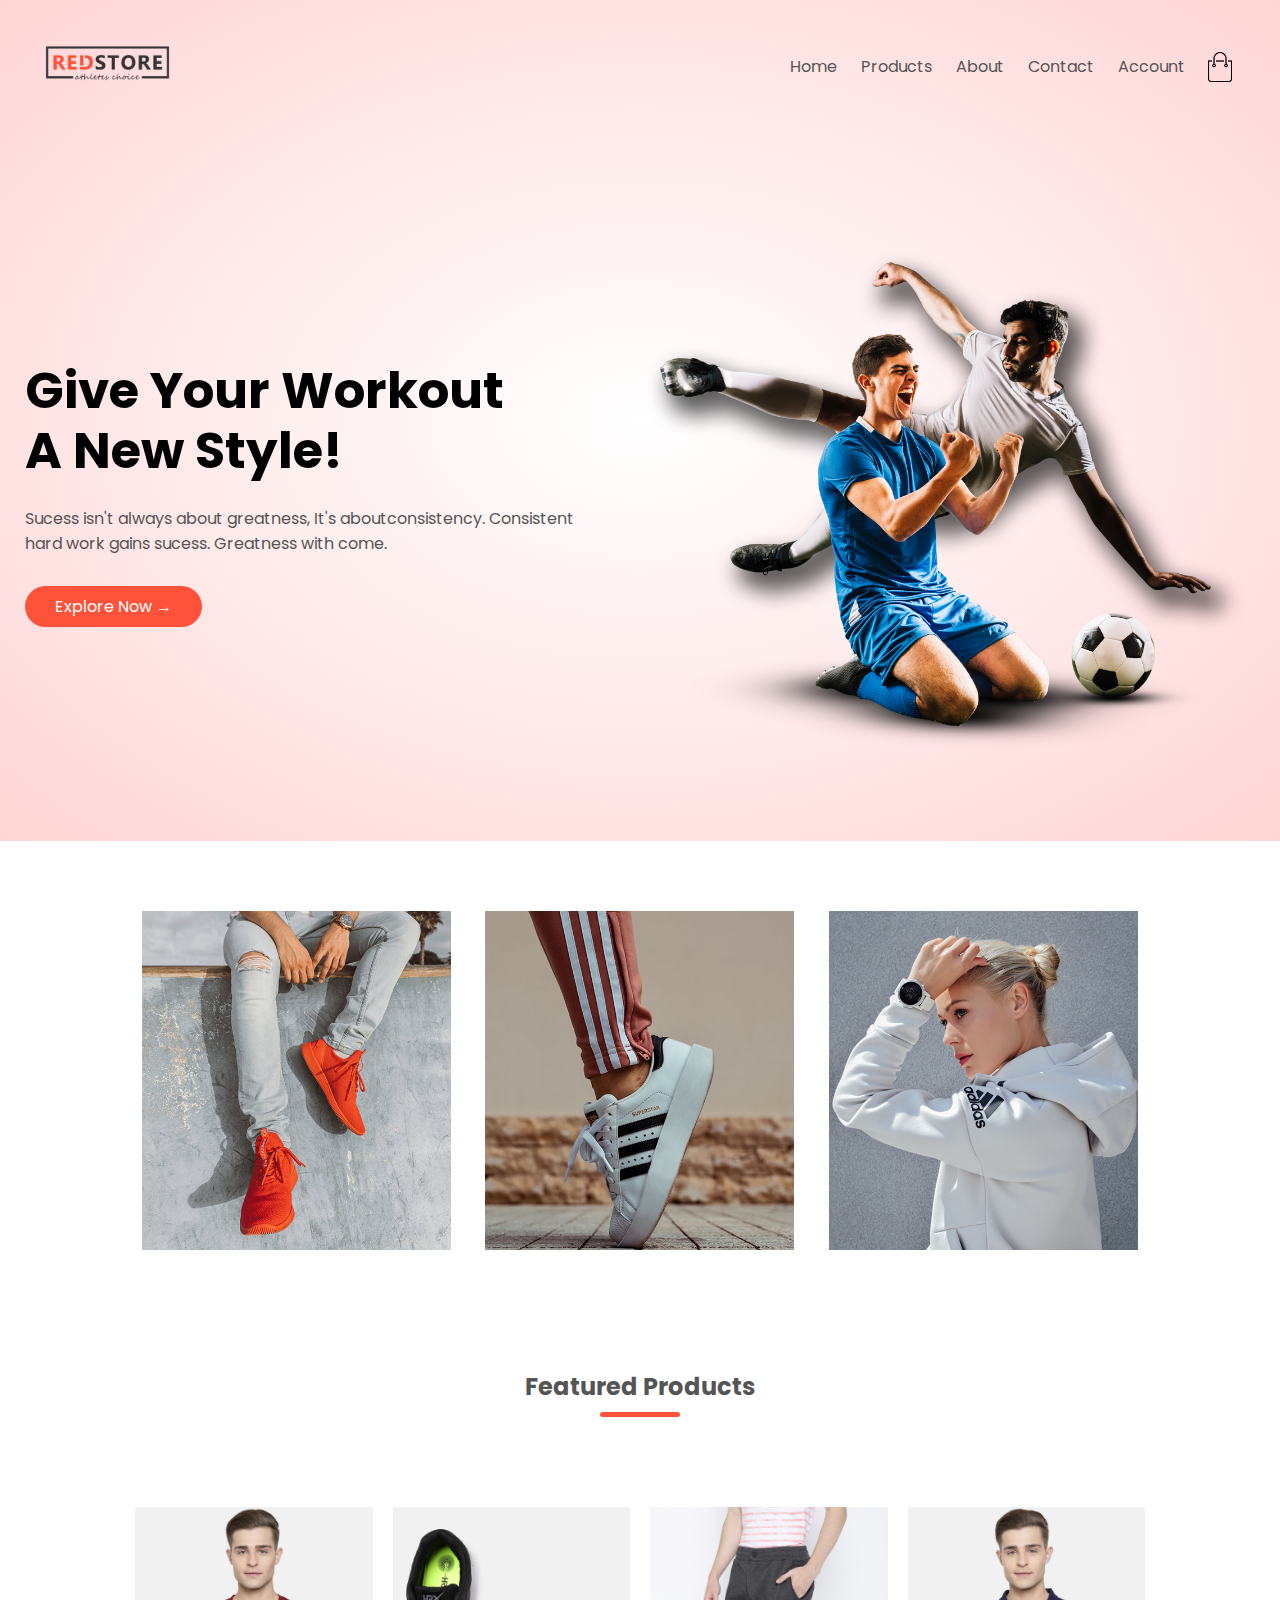
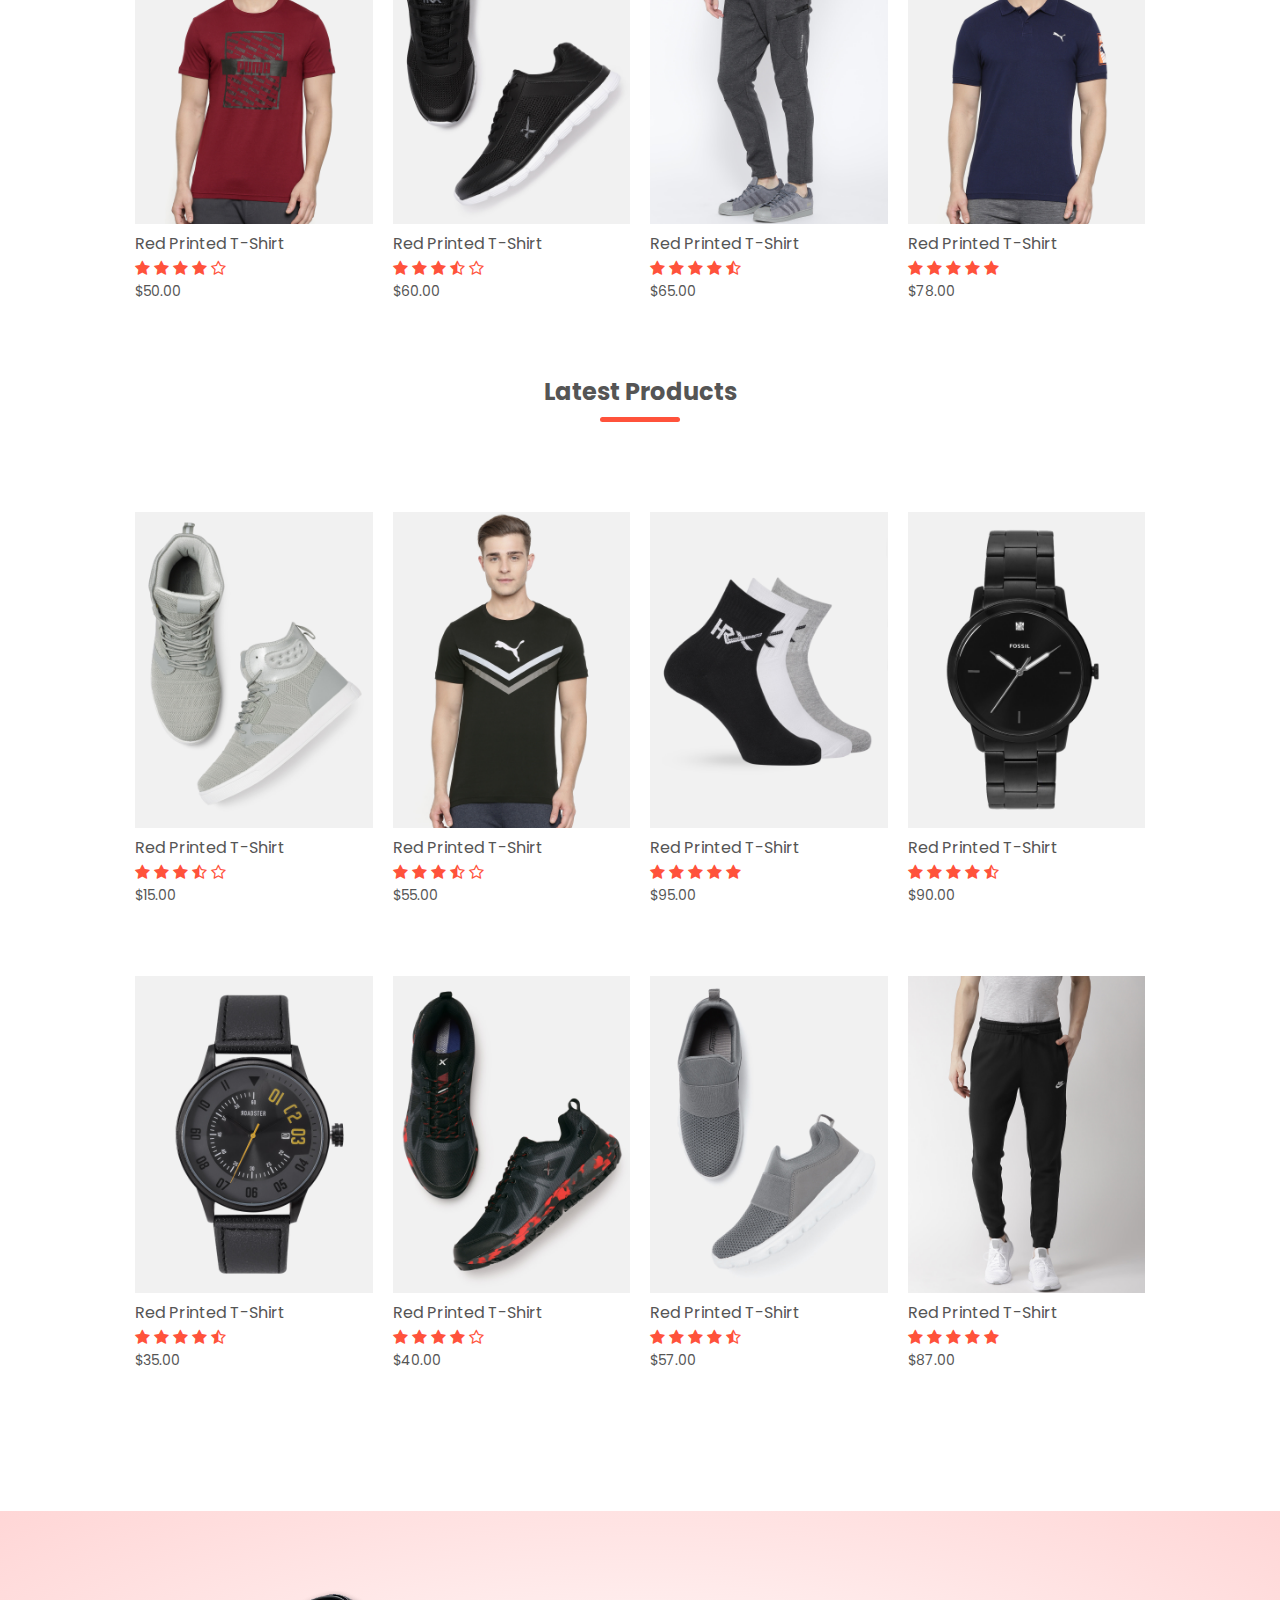
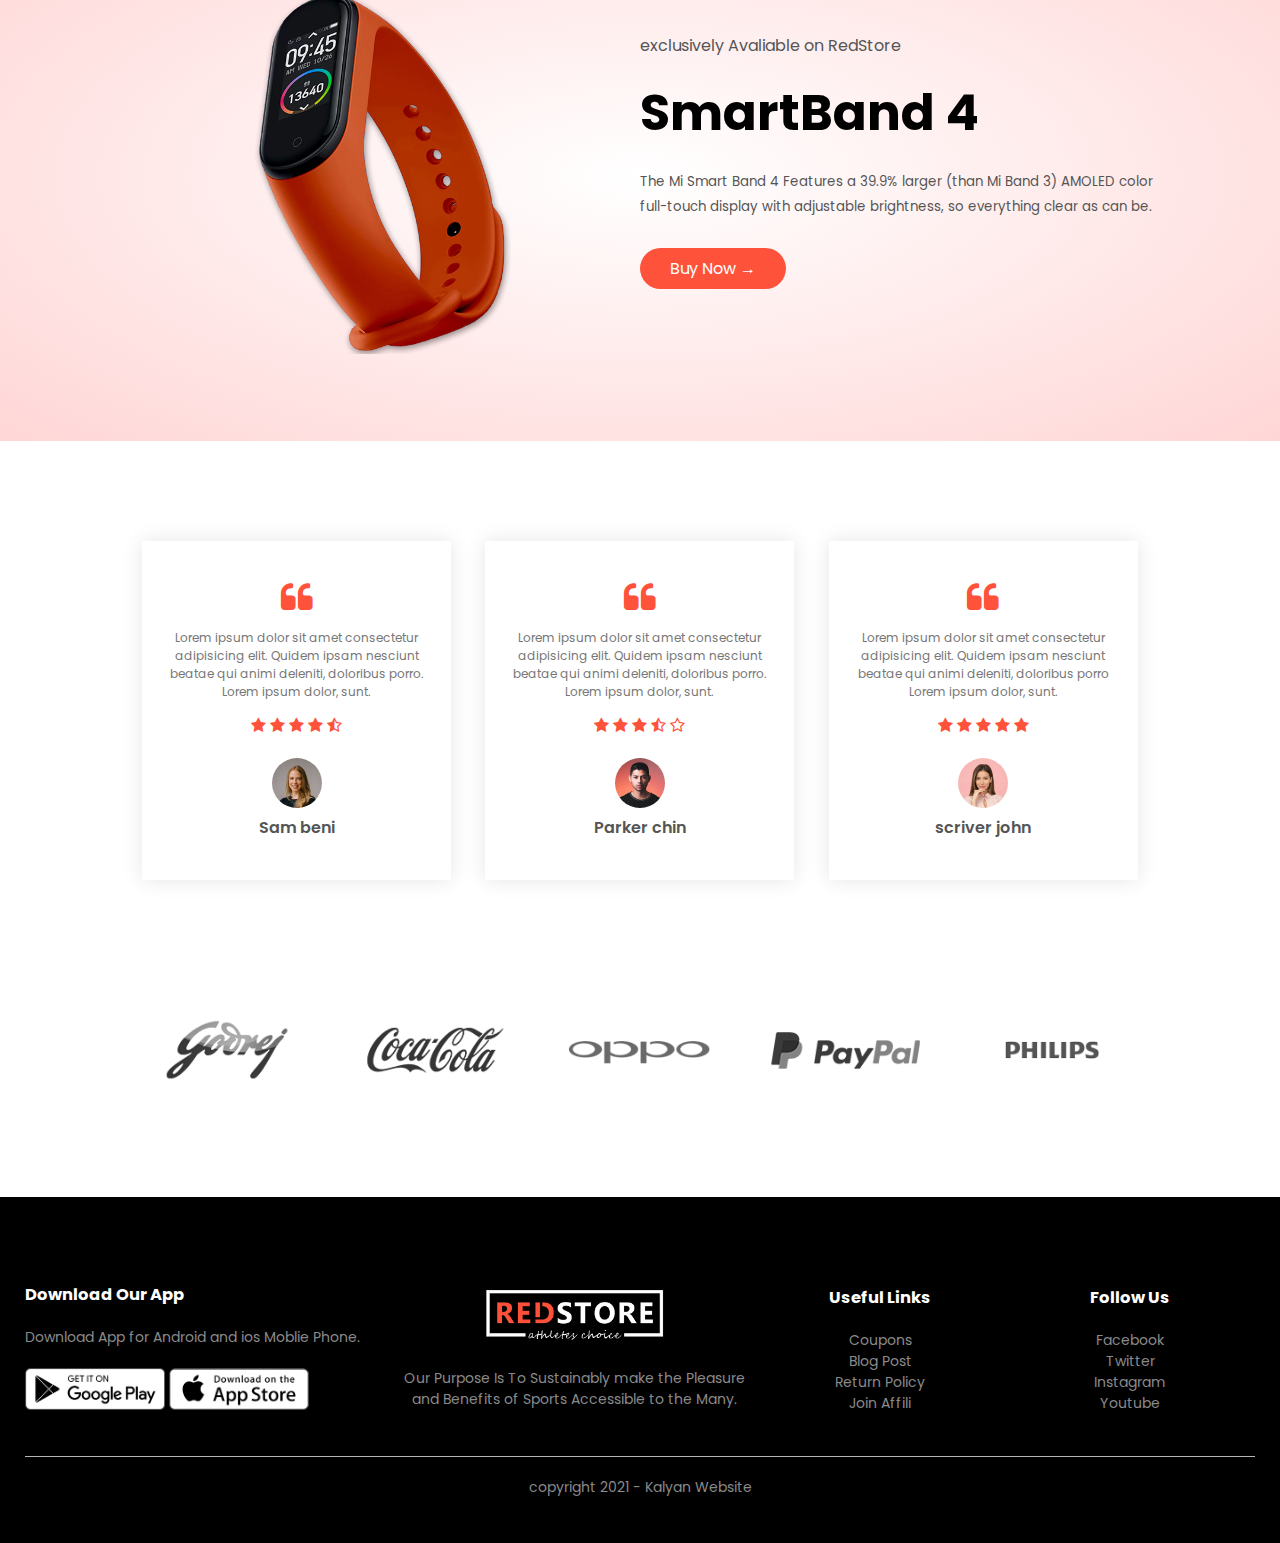
<file: index.html>
<!DOCTYPE html>
<html lang="en">
<head>
    <meta charset="UTF-8">
    <meta http-equiv="X-UA-Compatible" content="IE=edge">
    <meta name="viewport" content="width=device-width, initial-scale=1.0">
    <title>RedStore | ECommerce Website</title>
    <link rel="stylesheet" href="style.css">
    <link href="https://fonts.googleapis.com/css2?family=Poppins:wght@300;400;500;600;700&display=swap" rel="stylesheet">
    <link rel="stylesheet" href="https://stackpath.bootstrapcdn.com/font-awesome/4.7.0/css/font-awesome.min.css">
</head>
<body>
    <div class="header">
    <div class="container">
        <div class="navbar">
            <div class="logo">
                <img src="images/images/logo.png" width="125">
            </div>
            <nav>
                <ul id="MenuItems">
                    <li><a href="">Home</a></li>
                    <li><a href="">Products</a></li>
                    <li><a href="">About</a></li>
                    <li><a href="">Contact</a></li>
                    <li><a href="">Account</a></li>
                 </ul>
            </nav>
            <img src="./images/images/cart.png" width="30px" height="30px">
            <img src="./images/images/menu.png" class="menu-icon" 
            onclick="menutoggle()">
        </div>
        <div class="row">
            <div class="col-2">
                <h1>Give Your Workout<br>A New Style!</h1>
                <P>Sucess isn't always about greatness, It's aboutconsistency. Consistent<br>hard work gains sucess. Greatness
                    with come.</P>
                    <a href="" class="btn">Explore Now &#8594;</a>
            </div>
          <div class="col-2">
                <img src="./images/images/image1.png">
            </div>
        </div>
    </div>
    </div>
<!-------------featured categories------------>
<div class="categories">
    <div class="small-container">
        <div class="row">
            <div class="col-3">
                <img src="./images/images/category-1.jpg" >
            </div>
            <div class="col-3">
                <img src="./images/images/category-2.jpg" >
            </div>
            <div class="col-3">
                <img src="./images/images/category-3.jpg" alt="">
            </div>
        </div>
    </div>
</div>
<!-------------featured products------------>
<div class="small-container">
    <h2 class="title">Featured Products</h2>
    <div class="row">
        <div class="col-4">
            <img src="./images/images/product-1.jpg" >
            <h4>Red Printed T-Shirt</h4>
            <div class="rating">
                <i class="fa fa-star"></i>
                <i class="fa fa-star"></i>
                <i class="fa fa-star"></i>
                <i class="fa fa-star"></i>
                <i class="fa fa-star-o"></i>
            
            </div>
            <p>$50.00</p>
        </div>
        <div class="col-4">
            <img src="./images/images/product-2.jpg" >
            <h4>Red Printed T-Shirt</h4>
            <div class="rating">
                <i class="fa fa-star"></i>
                <i class="fa fa-star"></i>
                <i class="fa fa-star"></i>
                <i class="fa fa-star-half-o"></i>
                <i class="fa fa-star-o"></i>
            
            </div>
            <p>$60.00</p>
        </div>
        <div class="col-4">
            <img src="./images/images/product-3.jpg" >
            <h4>Red Printed T-Shirt</h4>
            <div class="rating">
                <i class="fa fa-star"></i>
                <i class="fa fa-star"></i>
                <i class="fa fa-star"></i>
                <i class="fa fa-star"></i>
                <i class="fa fa-star-half-o"></i>
            
            </div>
            <p>$65.00</p>
        </div>
        <div class="col-4">
            <img src="./images/images/product-4.jpg" >
            <h4>Red Printed T-Shirt</h4>
            <div class="rating">
                <i class="fa fa-star"></i>
                <i class="fa fa-star"></i>
                <i class="fa fa-star"></i>
                <i class="fa fa-star"></i>
                <i class="fa fa-star"></i>
            </div>
            <p>$78.00</p>
        </div>
    </div>
    <h2 class="title">Latest Products</h2>
    <div class="row">
        <div class="col-4">
            <img src="./images/images/product-5.jpg" >
            <h4>Red Printed T-Shirt</h4>
            <div class="rating">
                <i class="fa fa-star"></i>
                <i class="fa fa-star"></i>
                <i class="fa fa-star"></i>
                <i class="fa fa-star-half-o"></i>
                <i class="fa fa-star-o"></i>
            
            </div>
            <p>$15.00</p>
        </div>
        <div class="col-4">
            <img src="./images/images/product-6.jpg" >
            <h4>Red Printed T-Shirt</h4>
            <div class="rating">
                <i class="fa fa-star"></i>
                <i class="fa fa-star"></i>
                <i class="fa fa-star"></i>
                <i class="fa fa-star-half-o"></i>
                <i class="fa fa-star-o"></i>
            
            </div>
            <p>$55.00</p>
        </div>
        <div class="col-4">
            <img src="./images/images/product-7.jpg" >
            <h4>Red Printed T-Shirt</h4>
            <div class="rating">
                <i class="fa fa-star"></i>
                <i class="fa fa-star"></i>
                <i class="fa fa-star"></i>
                <i class="fa fa-star"></i>
                <i class="fa fa-star"></i>
            
            </div>
            <p>$95.00</p>
        </div>
        <div class="col-4">
            <img src="./images/images/product-8.jpg" >
            <h4>Red Printed T-Shirt</h4>
            <div class="rating">
                <i class="fa fa-star"></i>
                <i class="fa fa-star"></i>
                <i class="fa fa-star"></i>
                <i class="fa fa-star"></i>
                <i class="fa fa-star-half-o"></i>
            </div>
            <p>$90.00</p>
        </div>
    </div>
    <div class="row">
        <div class="col-4">
            <img src="./images/images/product-9.jpg" >
            <h4>Red Printed T-Shirt</h4>
            <div class="rating">
                <i class="fa fa-star"></i>
                <i class="fa fa-star"></i>
                <i class="fa fa-star"></i>
                <i class="fa fa-star"></i>
                <i class="fa fa-star-half-o"></i>
            
            </div>
            <p>$35.00</p>
        </div>
        <div class="col-4">
            <img src="./images/images/product-10.jpg" >
            <h4>Red Printed T-Shirt</h4>
            <div class="rating">
                <i class="fa fa-star"></i>
                <i class="fa fa-star"></i>
                <i class="fa fa-star"></i>
                <i class="fa fa-star"></i>
                <i class="fa fa-star-o"></i>
            
            </div>
            <p>$40.00</p>
        </div>
        <div class="col-4">
            <img src="./images/images/product-11.jpg" >
            <h4>Red Printed T-Shirt</h4>
            <div class="rating">
                <i class="fa fa-star"></i>
                <i class="fa fa-star"></i>
                <i class="fa fa-star"></i>
                <i class="fa fa-star"></i>
                <i class="fa fa-star-half-o"></i>
            
            </div>
            <p>$57.00</p>
        </div>
        <div class="col-4">
            <img src="./images/images/product-12.jpg" >
            <h4>Red Printed T-Shirt</h4>
            <div class="rating">
                <i class="fa fa-star"></i>
                <i class="fa fa-star"></i>
                <i class="fa fa-star"></i>
                <i class="fa fa-star"></i>
                <i class="fa fa-star"></i>
            </div>
            <p>$87.00</p>
        </div>
    </div>
</div>
<!------------offer--------------->
<div class="offer">
    <div class="small-container">
        <div class="row">
            <div class="col-2">
                <img src="./images/images/exclusive.png" class="offer-img">
            </div>
            <div class="col-2">
                <p>exclusively Avaliable on RedStore</p>
                <h1>SmartBand 4</h1>
                <small>The Mi Smart Band 4 Features a 39.9% larger (than Mi Band 3)
                    AMOLED color full-touch display with adjustable brightness, so everything  clear as can be.</small>
                    <a href="" class="btn">Buy Now &#8594</a>
            </div>
        </div>
    </div>
</div>
<!---------- testimonial ---------->
<div class="testimonial">
    <div class="small-container">
        <div class="row">
            <div class="col-3">
                <i class="fa fa-quote-left"></i>
                <p>Lorem ipsum dolor sit amet consectetur adipisicing elit. Quidem ipsam 
                    nesciunt beatae qui animi deleniti, doloribus porro. Lorem ipsum dolor,
                    sunt.</p>
                     <div class="rating">
                         <i class="fa fa-star"></i>
                         <i class="fa fa-star"></i>
                         <i class="fa fa-star"></i>
                         <i class="fa fa-star"></i>
                         <i class="fa fa-star-half-o"></i>
                     </div>
                     <img src="./images/images/user-1.png">
                     <h3>Sam beni</h3>
            </div>
            <div class="col-3">
                <i class="fa fa-quote-left"></i>
                <p>Lorem ipsum dolor sit amet consectetur adipisicing elit. Quidem ipsam 
                    nesciunt beatae qui animi deleniti, doloribus porro. Lorem ipsum dolor,
                    sunt.</p>
                     <div class="rating">
                         <i class="fa fa-star"></i>
                         <i class="fa fa-star"></i>
                         <i class="fa fa-star"></i>
                         <i class="fa fa-star-half-o"></i>
                         <i class="fa fa-star-o"></i>
                     </div>
                     <img src="./images/images/user-2.png">
                     <h3>Parker chin</h3>
            </div>
            <div class="col-3">
                <i class="fa fa-quote-left"></i>
                <p>Lorem ipsum dolor sit amet consectetur adipisicing elit. Quidem ipsam 
                    nesciunt beatae qui animi deleniti, doloribus porro Lorem ipsum dolor,
                     sunt.</p>
                     <div class="rating">
                         <i class="fa fa-star"></i>
                         <i class="fa fa-star"></i>
                         <i class="fa fa-star"></i>
                         <i class="fa fa-star"></i>
                         <i class="fa fa-star"></i>
                     </div>
                     <img src="./images/images/user-3.png">
                     <h3>scriver john</h3>
            </div>
        </div>
    </div>
</div>
<!------- brands ----------->
<div class="brands">
    <div class="small-container">
        <div class="row">
            <div class="col-5">
                <img src="./images/images/logo-godrej.png">
            </div>
            <div class="col-5">
                <img src="./images/images/logo-coca-cola.png">
            </div>
            <div class="col-5">
                <img src="./images/images/logo-oppo.png">
            </div>
            <div class="col-5">
                <img src="./images/images/logo-paypal.png">
            </div>
            <div class="col-5">
                <img src="./images/images/logo-philips.png">
            </div>
        </div>
    </div>
</div>
<!--------- footer ----------->
<div class="footer">
    <div class="container">
        <div class="row">
            <div class="footer-col-1">
                <h3>Download Our App</h3>
                <p>Download App for Android and ios Moblie Phone.</p>
                <div class="app-logo">
                    <img src="./images/images/play-store.png">
                    <img src="./images/images/app-store.png">
                </div>
            </div>
            <div class="footer-col-2">
                <img src="./images/images/logo-white.png">
                <p>Our Purpose Is To Sustainably make the Pleasure and 
                    Benefits of Sports Accessible to the Many.</p>
            </div>
            <div class="footer-col-3">
                <h3>Useful Links</h3>
                <ul>
                    <li>Coupons</li>
                    <li>Blog Post</li>
                    <li>Return Policy</li>
                    <li>Join Affili</li>
                </ul>
            </div>
            <div class="footer-col-4">
                <h3>Follow Us</h3>
                <ul>
                    <li>Facebook</li>
                    <li>Twitter</li>
                    <li>Instagram</li>
                    <li>Youtube</li>
                </ul>
            </div>
        </div>
        <hr>
        <p class="copyright">copyright 2021 - Kalyan Website</p>
    </div>
</div>
<!----- js for toggle menu -------->
<script>
    var MenuItems = document.getElementById("MenuItems");
    MenuItems.style.maxHeight = "0px";
    function menutoggle(){
        if(MenuItems.style.maxHeight == "0px")
        {
            MenuItems.style.maxHeight = "200px";
        }
        else{
            MenuItems.style.maxHeight = "0px";
        }
    }
</script>
</body>
</html>
</file>
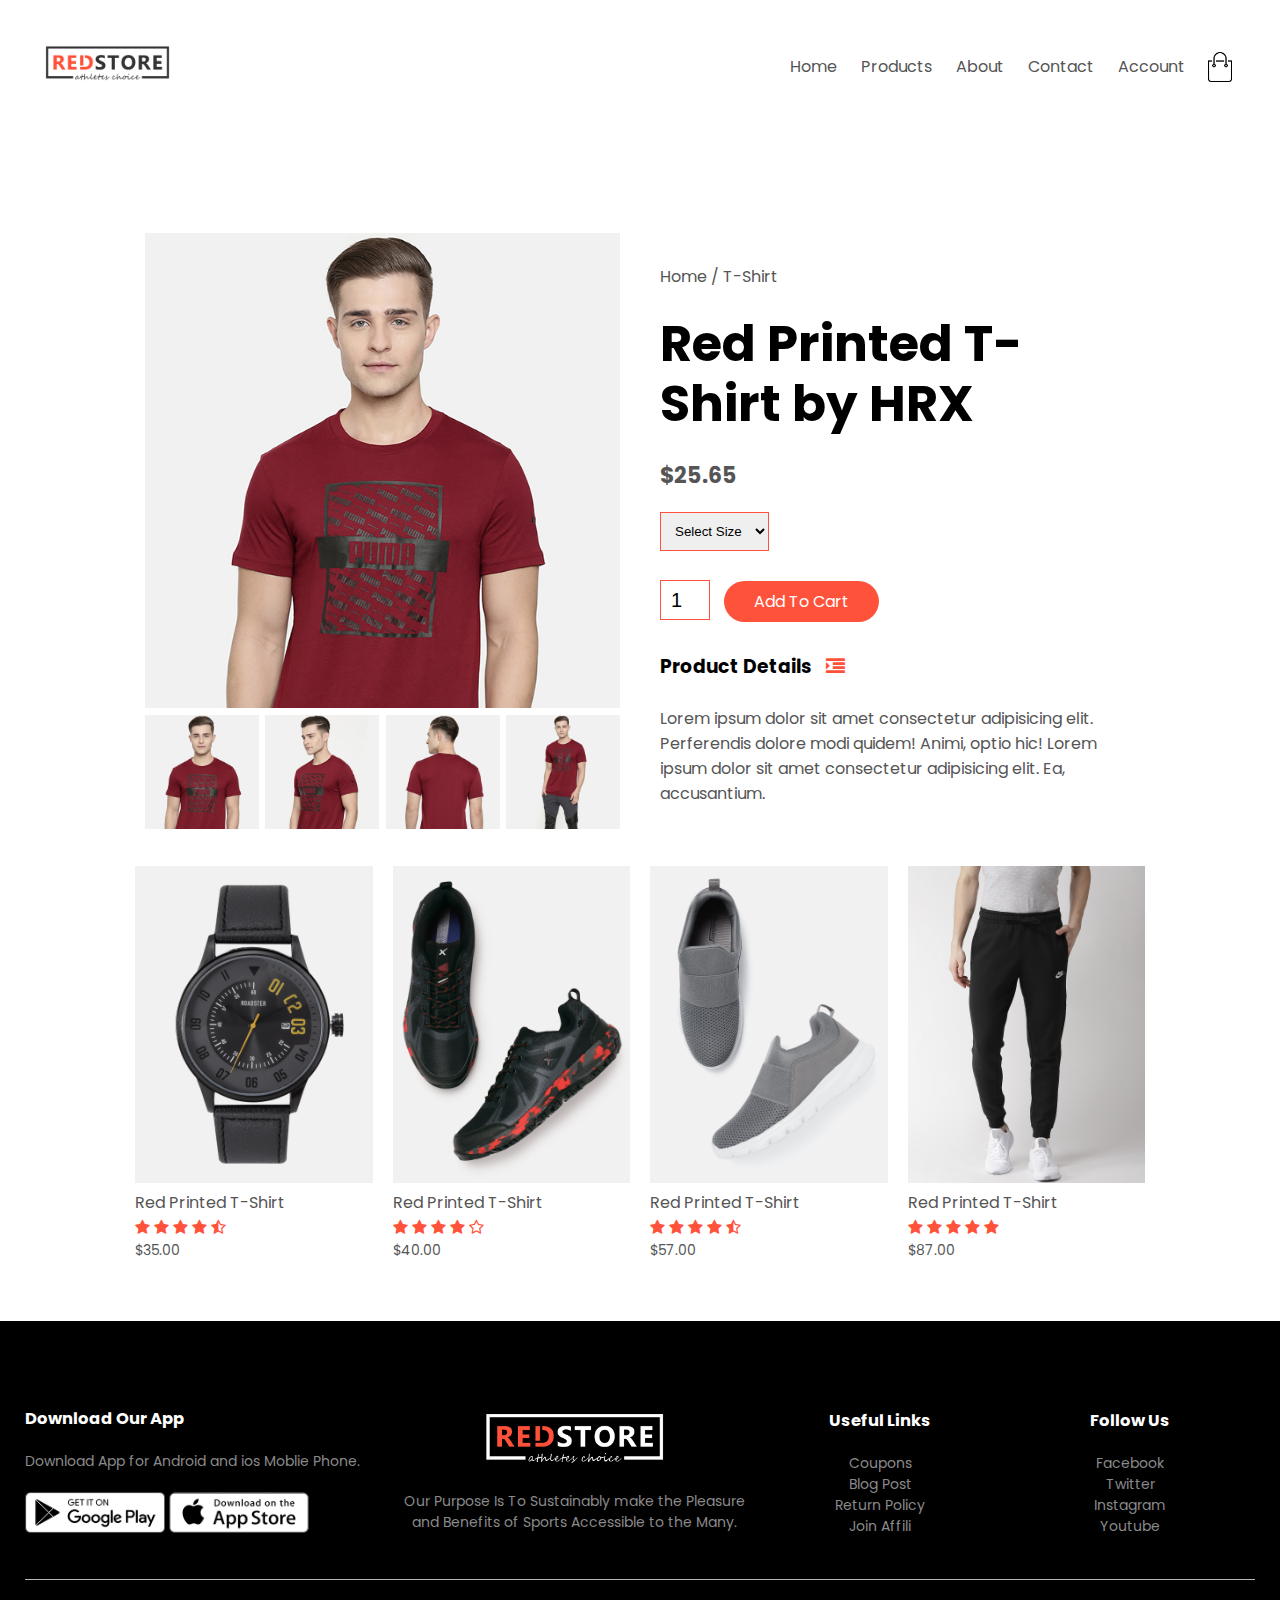
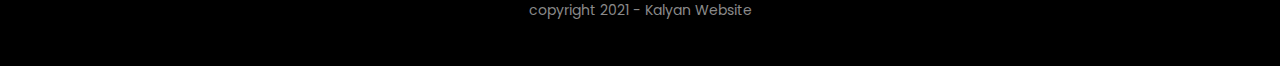
<file: product details.html>
<!DOCTYPE html>
<html lang="en">
<head>
    <meta charset="UTF-8">
    <meta http-equiv="X-UA-Compatible" content="IE=edge">
    <meta name="viewport" content="width=device-width, initial-scale=1.0">
    <title>All Products - RedStore </title>
    <link rel="stylesheet" href="style.css">
    <link href="https://fonts.googleapis.com/css2?family=Poppins:wght@300;400;500;600;700&display=swap" rel="stylesheet">
    <link rel="stylesheet" href="https://stackpath.bootstrapcdn.com/font-awesome/4.7.0/css/font-awesome.min.css">
</head>
<body>
    <div class="container">
        <div class="navbar">
            <div class="logo">
                <img src="images/images/logo.png" width="125">
            </div>
            <nav>
                <ul id="MenuItems">
                    <li><a href="">Home</a></li>
                    <li><a href="">Products</a></li>
                    <li><a href="">About</a></li>
                    <li><a href="">Contact</a></li>
                    <li><a href="">Account</a></li>
                 </ul>
            </nav>
            <img src="./images/images/cart.png" width="30px" height="30px">
            <img src="./images/images/menu.png" class="menu-icon" 
            onclick="menutoggle()">
        </div>
    </div>
    <!------ single product details --------->
    <div class="small-container single-product">
        <div class="row">
            <div class="col-2">
                <img src="./images/images/gallery-1.jpg" width="100%">
                <div class="small-img-row">
                    <div class="small-img-col">
                        <img src="./images/images/gallery-1.jpg" width="100%">
                    </div>
                    <div class="small-img-col">
                        <img src="./images/images/gallery-2.jpg" width="100%">
                    </div>
                    <div class="small-img-col">
                        <img src="./images/images/gallery-3.jpg" width="100%">
                    </div>
                    <div class="small-img-col">
                        <img src="./images/images/gallery-4.jpg" width="100%">
                    </div>
                </div>
        </div>
        <div class="col-2">
            <p>Home / T-Shirt</p>
            <h1>Red Printed T-Shirt by HRX</h1>
            <h4>$25.65</h4>
            <select>
                <option>Select Size</option>
                <option>XXL</option>
                <option>XL</option>
                <option>Large</option>
                <option>Medium</option>
                <option>Small</option>
            </select>
            <input type="number" value="1">
            <a href="" class="btn">Add To Cart</a>
            <h3>Product Details <i class="fa fa-indent"></i></h3>
            <br>
            <p>Lorem ipsum dolor sit amet consectetur adipisicing elit. Perferendis dolore modi quidem! Animi, optio hic! 
                Lorem ipsum dolor sit amet consectetur adipisicing elit. Ea, accusantium.</p>
        </div>
    </div>
    </div>















<div class="small-container">
    <div class="row">
        <div class="col-4">
            <img src="./images/images/product-9.jpg" >
            <h4>Red Printed T-Shirt</h4>
            <div class="rating">
                <i class="fa fa-star"></i>
                <i class="fa fa-star"></i>
                <i class="fa fa-star"></i>
                <i class="fa fa-star"></i>
                <i class="fa fa-star-half-o"></i>
            
            </div>
            <p>$35.00</p>
        </div>
        <div class="col-4">
            <img src="./images/images/product-10.jpg" >
            <h4>Red Printed T-Shirt</h4>
            <div class="rating">
                <i class="fa fa-star"></i>
                <i class="fa fa-star"></i>
                <i class="fa fa-star"></i>
                <i class="fa fa-star"></i>
                <i class="fa fa-star-o"></i>
            
            </div>
            <p>$40.00</p>
        </div>
        <div class="col-4">
            <img src="./images/images/product-11.jpg" >
            <h4>Red Printed T-Shirt</h4>
            <div class="rating">
                <i class="fa fa-star"></i>
                <i class="fa fa-star"></i>
                <i class="fa fa-star"></i>
                <i class="fa fa-star"></i>
                <i class="fa fa-star-half-o"></i>
            
            </div>
            <p>$57.00</p>
        </div>
        <div class="col-4">
            <img src="./images/images/product-12.jpg" >
            <h4>Red Printed T-Shirt</h4>
            <div class="rating">
                <i class="fa fa-star"></i>
                <i class="fa fa-star"></i>
                <i class="fa fa-star"></i>
                <i class="fa fa-star"></i>
                <i class="fa fa-star"></i>
            </div>
            <p>$87.00</p>
        </div>
    </div>
</div>
<!--------- footer ----------->
<div class="footer">
    <div class="container">
        <div class="row">
            <div class="footer-col-1">
                <h3>Download Our App</h3>
                <p>Download App for Android and ios Moblie Phone.</p>
                <div class="app-logo">
                    <img src="./images/images/play-store.png">
                    <img src="./images/images/app-store.png">
                </div>
            </div>
            <div class="footer-col-2">
                <img src="./images/images/logo-white.png">
                <p>Our Purpose Is To Sustainably make the Pleasure and 
                    Benefits of Sports Accessible to the Many.</p>
            </div>
            <div class="footer-col-3">
                <h3>Useful Links</h3>
                <ul>
                    <li>Coupons</li>
                    <li>Blog Post</li>
                    <li>Return Policy</li>
                    <li>Join Affili</li>
                </ul>
            </div>
            <div class="footer-col-4">
                <h3>Follow Us</h3>
                <ul>
                    <li>Facebook</li>
                    <li>Twitter</li>
                    <li>Instagram</li>
                    <li>Youtube</li>
                </ul>
            </div>
        </div>
        <hr>
        <p class="copyright">copyright 2021 - Kalyan Website</p>
    </div>
</div>
<!----- js for toggle menu -------->
<script>
    var MenuItems = document.getElementById("MenuItems");
    MenuItems.style.maxHeight = "0px";
    function menutoggle(){
        if(MenuItems.style.maxHeight == "0px")
        {
            MenuItems.style.maxHeight = "200px";
        }
        else{
            MenuItems.style.maxHeight = "0px";
        }
    }
</script>
</body>
</html>
</file>
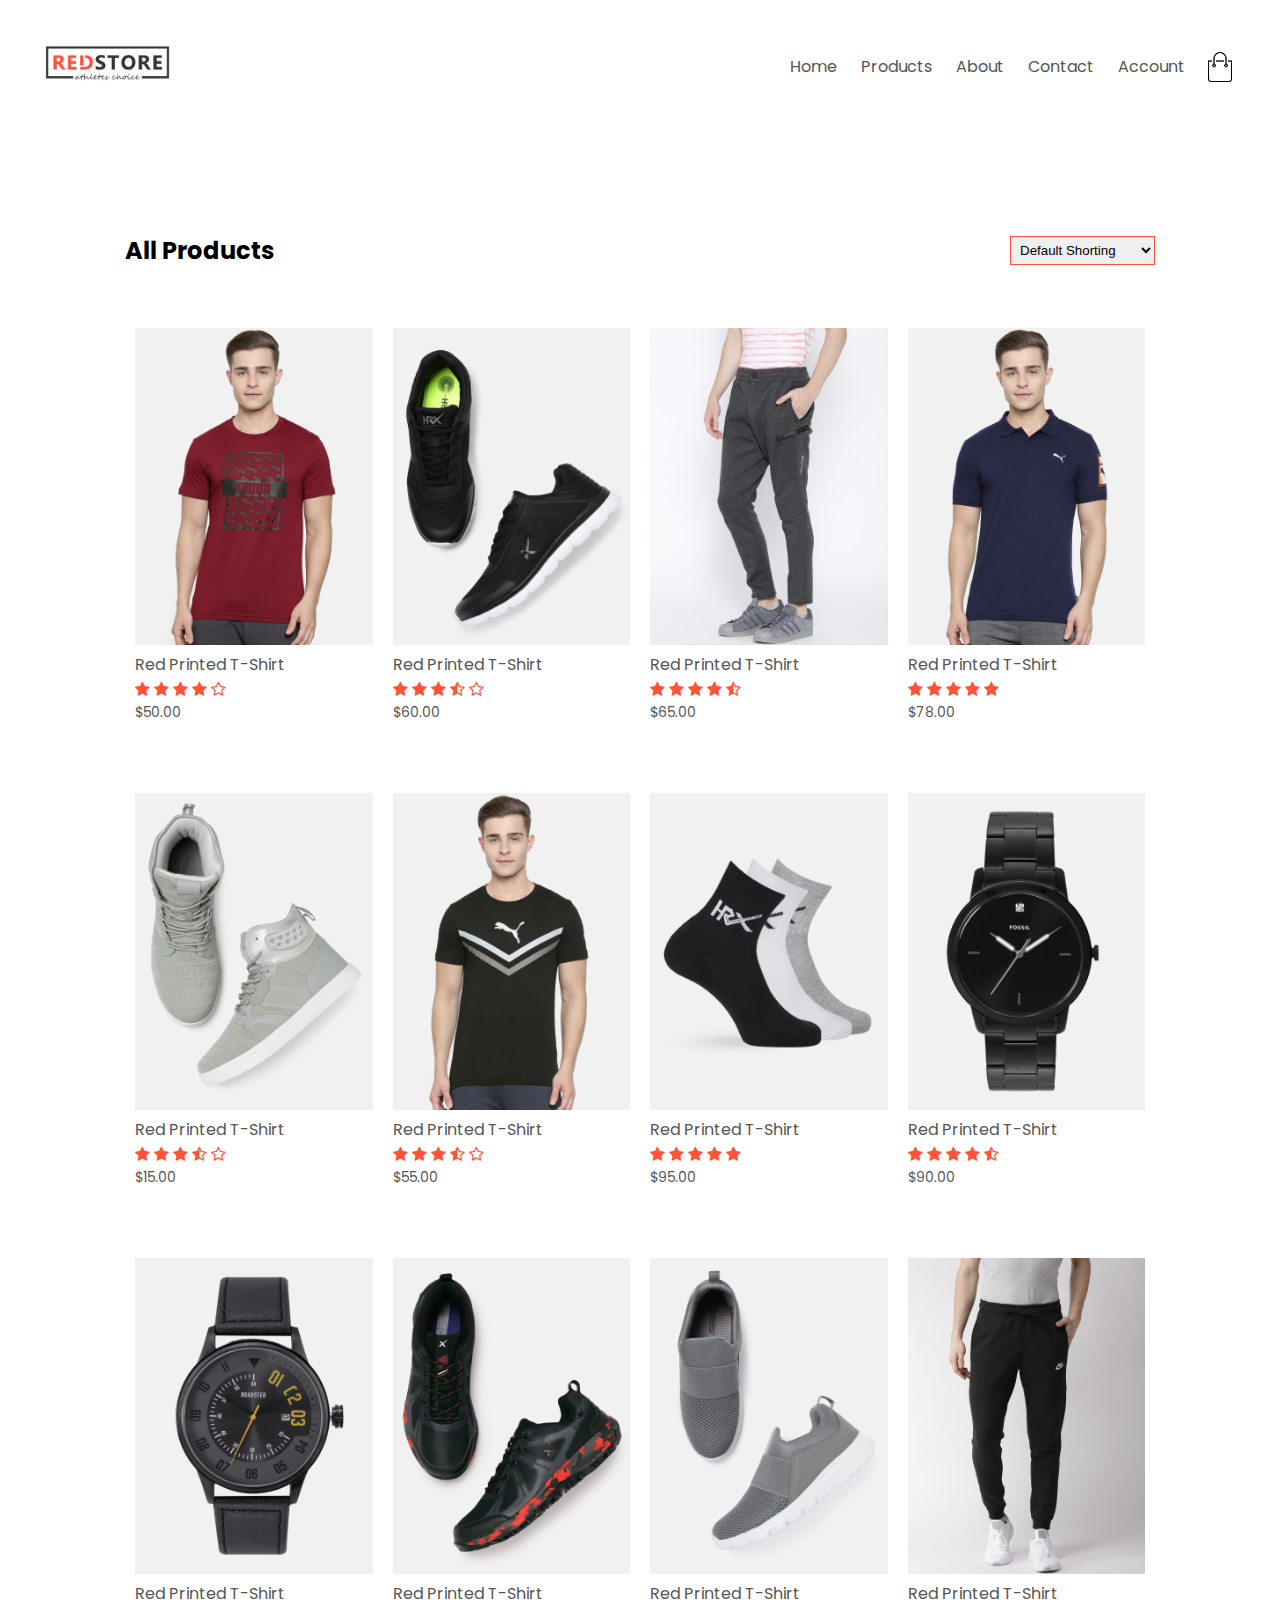
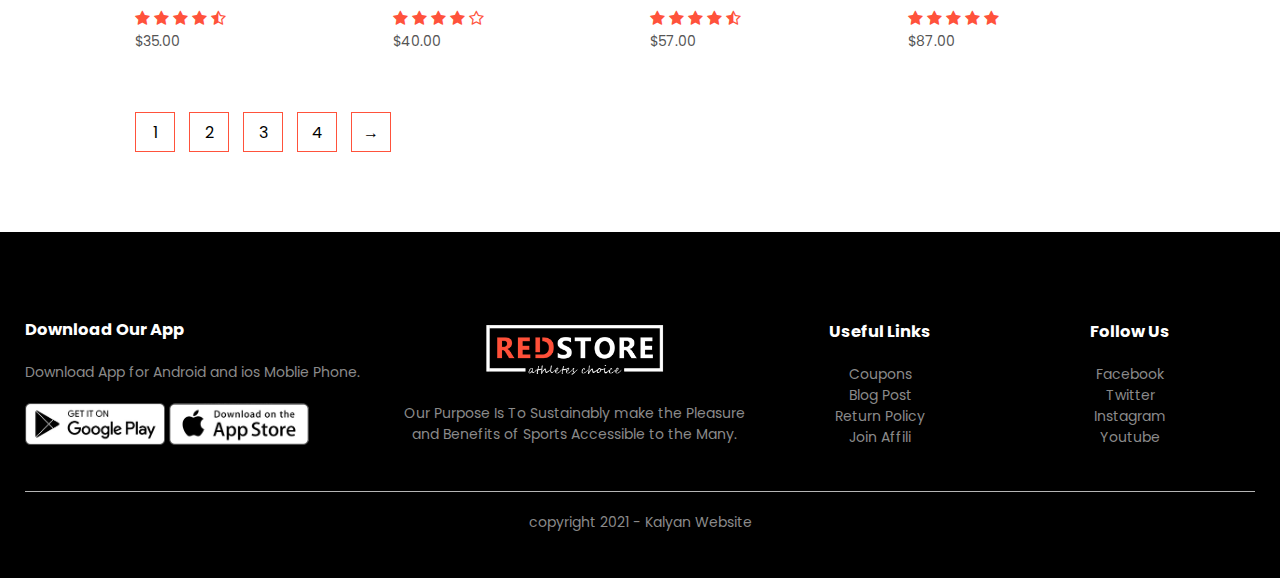
<file: products.html>
<!DOCTYPE html>
<html lang="en">
<head>
    <meta charset="UTF-8">
    <meta http-equiv="X-UA-Compatible" content="IE=edge">
    <meta name="viewport" content="width=device-width, initial-scale=1.0">
    <title>All Products - RedStore </title>
    <link rel="stylesheet" href="style.css">
    <link href="https://fonts.googleapis.com/css2?family=Poppins:wght@300;400;500;600;700&display=swap" rel="stylesheet">
    <link rel="stylesheet" href="https://stackpath.bootstrapcdn.com/font-awesome/4.7.0/css/font-awesome.min.css">
</head>
<body>
    <div class="container">
        <div class="navbar">
            <div class="logo">
                <img src="images/images/logo.png" width="125">
            </div>
            <nav>
                <ul id="MenuItems">
                    <li><a href="">Home</a></li>
                    <li><a href="">Products</a></li>
                    <li><a href="">About</a></li>
                    <li><a href="">Contact</a></li>
                    <li><a href="">Account</a></li>
                 </ul>
            </nav>
            <img src="./images/images/cart.png" width="30px" height="30px">
            <img src="./images/images/menu.png" class="menu-icon" 
            onclick="menutoggle()">
        </div>
    </div>
<div class="small-container">
    <div class="row row-2">
        <h2>All Products</h2>
        <select>
            <option>Default Shorting</option>
            <option>Short by price</option>
            <option>Short by Popularity</option>
            <option>Short by rating</option>
            <option>Short by sale</option>
        </select>
    </div>
    <div class="row">
        <div class="col-4">
            <img src="./images/images/product-1.jpg" >
            <h4>Red Printed T-Shirt</h4>
            <div class="rating">
                <i class="fa fa-star"></i>
                <i class="fa fa-star"></i>
                <i class="fa fa-star"></i>
                <i class="fa fa-star"></i>
                <i class="fa fa-star-o"></i>
            
            </div>
            <p>$50.00</p>
        </div>
        <div class="col-4">
            <img src="./images/images/product-2.jpg" >
            <h4>Red Printed T-Shirt</h4>
            <div class="rating">
                <i class="fa fa-star"></i>
                <i class="fa fa-star"></i>
                <i class="fa fa-star"></i>
                <i class="fa fa-star-half-o"></i>
                <i class="fa fa-star-o"></i>
            
            </div>
            <p>$60.00</p>
        </div>
        <div class="col-4">
            <img src="./images/images/product-3.jpg" >
            <h4>Red Printed T-Shirt</h4>
            <div class="rating">
                <i class="fa fa-star"></i>
                <i class="fa fa-star"></i>
                <i class="fa fa-star"></i>
                <i class="fa fa-star"></i>
                <i class="fa fa-star-half-o"></i>
            
            </div>
            <p>$65.00</p>
        </div>
        <div class="col-4">
            <img src="./images/images/product-4.jpg" >
            <h4>Red Printed T-Shirt</h4>
            <div class="rating">
                <i class="fa fa-star"></i>
                <i class="fa fa-star"></i>
                <i class="fa fa-star"></i>
                <i class="fa fa-star"></i>
                <i class="fa fa-star"></i>
            </div>
            <p>$78.00</p>
        </div>
    </div>
    <div class="row">
        <div class="col-4">
            <img src="./images/images/product-5.jpg" >
            <h4>Red Printed T-Shirt</h4>
            <div class="rating">
                <i class="fa fa-star"></i>
                <i class="fa fa-star"></i>
                <i class="fa fa-star"></i>
                <i class="fa fa-star-half-o"></i>
                <i class="fa fa-star-o"></i>
            
            </div>
            <p>$15.00</p>
        </div>
        <div class="col-4">
            <img src="./images/images/product-6.jpg" >
            <h4>Red Printed T-Shirt</h4>
            <div class="rating">
                <i class="fa fa-star"></i>
                <i class="fa fa-star"></i>
                <i class="fa fa-star"></i>
                <i class="fa fa-star-half-o"></i>
                <i class="fa fa-star-o"></i>
            
            </div>
            <p>$55.00</p>
        </div>
        <div class="col-4">
            <img src="./images/images/product-7.jpg" >
            <h4>Red Printed T-Shirt</h4>
            <div class="rating">
                <i class="fa fa-star"></i>
                <i class="fa fa-star"></i>
                <i class="fa fa-star"></i>
                <i class="fa fa-star"></i>
                <i class="fa fa-star"></i>
            
            </div>
            <p>$95.00</p>
        </div>
        <div class="col-4">
            <img src="./images/images/product-8.jpg" >
            <h4>Red Printed T-Shirt</h4>
            <div class="rating">
                <i class="fa fa-star"></i>
                <i class="fa fa-star"></i>
                <i class="fa fa-star"></i>
                <i class="fa fa-star"></i>
                <i class="fa fa-star-half-o"></i>
            </div>
            <p>$90.00</p>
        </div>
    </div>
    <div class="row">
        <div class="col-4">
            <img src="./images/images/product-9.jpg" >
            <h4>Red Printed T-Shirt</h4>
            <div class="rating">
                <i class="fa fa-star"></i>
                <i class="fa fa-star"></i>
                <i class="fa fa-star"></i>
                <i class="fa fa-star"></i>
                <i class="fa fa-star-half-o"></i>
            
            </div>
            <p>$35.00</p>
        </div>
        <div class="col-4">
            <img src="./images/images/product-10.jpg" >
            <h4>Red Printed T-Shirt</h4>
            <div class="rating">
                <i class="fa fa-star"></i>
                <i class="fa fa-star"></i>
                <i class="fa fa-star"></i>
                <i class="fa fa-star"></i>
                <i class="fa fa-star-o"></i>
            
            </div>
            <p>$40.00</p>
        </div>
        <div class="col-4">
            <img src="./images/images/product-11.jpg" >
            <h4>Red Printed T-Shirt</h4>
            <div class="rating">
                <i class="fa fa-star"></i>
                <i class="fa fa-star"></i>
                <i class="fa fa-star"></i>
                <i class="fa fa-star"></i>
                <i class="fa fa-star-half-o"></i>
            
            </div>
            <p>$57.00</p>
        </div>
        <div class="col-4">
            <img src="./images/images/product-12.jpg" >
            <h4>Red Printed T-Shirt</h4>
            <div class="rating">
                <i class="fa fa-star"></i>
                <i class="fa fa-star"></i>
                <i class="fa fa-star"></i>
                <i class="fa fa-star"></i>
                <i class="fa fa-star"></i>
            </div>
            <p>$87.00</p>
        </div>
    </div>
    <div class="page-btn">
        <span>1</span>
        <span>2</span>
        <span>3</span>
        <span>4</span>
        <span>&#8594;</span>
    </div>
</div>
<!--------- footer ----------->
<div class="footer">
    <div class="container">
        <div class="row">
            <div class="footer-col-1">
                <h3>Download Our App</h3>
                <p>Download App for Android and ios Moblie Phone.</p>
                <div class="app-logo">
                    <img src="./images/images/play-store.png">
                    <img src="./images/images/app-store.png">
                </div>
            </div>
            <div class="footer-col-2">
                <img src="./images/images/logo-white.png">
                <p>Our Purpose Is To Sustainably make the Pleasure and 
                    Benefits of Sports Accessible to the Many.</p>
            </div>
            <div class="footer-col-3">
                <h3>Useful Links</h3>
                <ul>
                    <li>Coupons</li>
                    <li>Blog Post</li>
                    <li>Return Policy</li>
                    <li>Join Affili</li>
                </ul>
            </div>
            <div class="footer-col-4">
                <h3>Follow Us</h3>
                <ul>
                    <li>Facebook</li>
                    <li>Twitter</li>
                    <li>Instagram</li>
                    <li>Youtube</li>
                </ul>
            </div>
        </div>
        <hr>
        <p class="copyright">copyright 2021 - Kalyan Website</p>
    </div>
</div>
<!----- js for toggle menu -------->
<script>
    var MenuItems = document.getElementById("MenuItems");
    MenuItems.style.maxHeight = "0px";
    function menutoggle(){
        if(MenuItems.style.maxHeight == "0px")
        {
            MenuItems.style.maxHeight = "200px";
        }
        else{
            MenuItems.style.maxHeight = "0px";
        }
    }
</script>
</body>
</html>
</file>
<file: style.css>
* {
  margin: 0;
  padding: 0;
  box-sizing: border-box;
}
body {
  font-family: "Poppins", sans-serif;
}
.navbar {
  display: flex;
  align-items: center;
  padding: 20px;
}
nav {
  flex: 1;
  text-align: right;
}
nav ul {
  display: inline-block;
  list-style-type: none;
}
nav ul li {
  display: inline-block;
  margin-right: 20px;
}
a {
  text-decoration: none;
  color: #555;
}
p {
  color: #555;
}
.container {
  max-width: 1300px;
  margin: auto;
  padding: 25px 25px;
}
.row {
  display: flex;
  align-items: center;
  flex-wrap: wrap;
  justify-content: space-around;
}
.col-2 {
  flex-basis: 50%;
  min-width: 300px;
}
.col-2 img {
  max-width: 100%;
  padding: 50px 0;
}
.col-2 h1 {
  font-size: 50px;
  line-height: 60px;
  margin: 25px 0;
}
.btn {
  display: inline-block;
  background: #ff523b;
  color: #fff;
  padding: 8px 30px;
  margin: 30px 0;
  border-radius: 30px;
  transition: background 0.5s ease;
}
.btn:hover {
  background: #fff;
  color: crimson;
}
.header {
  background: radial-gradient(#fff, #ffd6d6);
}
.header .row {
  margin-top: 70px;
}
.categories {
  margin: 70px 0;
}
.col-3 {
  flex-basis: 30%;
  min-width: 250px;
  margin-bottom: 30px;
}
.col-3 img {
  width: 100%;
}
.small-container {
  max-width: 1080px;
  margin: auto;
  padding-left: 25px;
  padding-right: 25px;
}
.col-4 {
  flex-basis: 25%;
  padding: 10px;
  min-width: 200px;
  margin-bottom: 50px;
  transition: transform 0.5s ease;
}
.col-4 img {
  width: 100%;
}
.title {
  text-align: center;
  margin: 0 auto 80px;
  position: relative;
  line-height: 60px;
  color: #555;
}
.title::after {
  content: "";
  background: #ff523b;
  width: 80px;
  height: 5px;
  border-radius: 5px;
  position: absolute;
  bottom: 0;
  left: 50%;
  transform: translateX(-50%);
}
h4 {
  color: #555;
  font-weight: normal;
}
.col-4 p {
  font-size: 14px;
}
.rating .fa {
  color: #ff523b;
}
.col-4:hover {
  transform: translateY(-5px);
}
.offer {
  background: radial-gradient(#fff, #ffd6d6);
  margin-top: 80px;
  padding: 30px 0;
}
.col-2 .offer-img {
  padding: 50px;
}
small {
  color: #555;
}
/*---- testimonial ---*/
.testimonial {
  padding-top: 100px;
}
.testimonial .col-3 {
  text-align: center;
  padding: 40px 20px;
  box-shadow: 0 0 20px 0px rgba(0, 0, 0, 0.1);
  cursor: pointer;
  transition: transorm 0.5s;
}
.testimonial .col-3 img {
  width: 50px;
  margin-top: 20px;
  border-radius: 50%;
}
.testimonial .col-3:hover {
  transform: translateY(-10px);
}
.fa.fa-quote-left {
  font-size: 34px;
  color: #ff523b;
}
.col-3 p {
  font-size: 12px;
  margin: 12px 0;
  color: #777;
}

.testimonial .col-3 h3 {
  font-weight: 600;
  color: #555;
  font-size: 16px;
}
.brands {
  margin: 100px auto;
}
.col-5 {
  width: 160px;
}
.col-5 img {
  width: 100%;
  cursor: pointer;
  filter: grayscale(100%);
}
.col-5 img:hover {
  filter: grayscale(0);
}
/*---- footer------------*/
.footer {
  background: #000;
  color: #8a8a8a;
  font-size: 14px;
  padding: 60px 0 20px;
}
.footer p {
  color: #8a8a8a;
}
.footer h3 {
  color: #fff;
  margin-bottom: 20px;
}
.footer-col-1,
.footer-col-2,
.footer-col-3,
.footer-col-4 {
  min-width: 250px;
  margin-bottom: 20px;
}
.footer-col-1 {
  flex-basis: 30%;
}
.footer-col-2 {
  flex: 1;
  text-align: center;
}
.footer-col-2 img {
  width: 180px;
  margin-bottom: 20px;
}
.footer-col-3,
.footer-col-4 {
  flex-basis: 12%;
  text-align: center;
}
ul {
  list-style-type: none;
}
.app-logo {
  margin-top: 20px;
}
.app-logo img {
  width: 140px;
}
.footer hr {
  border: none;
  background: #b5b5b5;
  height: 1px;
  margin: 20px 0;
}
.copyright {
  text-align: center;
}
.menu-icon {
  width: 28px;
  margin-left: 20px;
  display: none;
}
/*----- media query for screen -------*/
@media only screen and (max-width: 800px) {
  nav ul {
    position: absolute;
    top: 70px;
    left: 0;
    background: #333;
    width: 100%;
    overflow: hidden;
    transition: max-height 0.5s;
  }
  nav ul li {
    display: block;
    margin-right: 50px;
    margin-top: 10px;
    margin-bottom: 10px;
  }
  nav ul li a {
    color: #fff;
  }
  .menu-icon {
    display: block;
    cursor: pointer;
  }
}
/*--- all products page----------*/
.row-2 {
  justify-content: space-between;
  margin: 100px auto 50px;
}
select {
  border: 1px solid#ff523b;
  padding: 5px;
}
select:focus {
  outline: none;
}
.page-btn {
  margin: 0 auto 80px;
}
.page-btn span {
  display: inline-block;
  border: 1px solid #ff523b;
  margin-left: 10px;
  width: 40px;
  height: 40px;
  text-align: center;
  line-height: 40px;
  cursor: pointer;
}
.page-btn span:hover {
  background: coral;
  color: #fff;
}
.single-product {
  margin-top: 80px;
}
.single-product .col-2 img {
  padding: 0;
}
.single-product .col-2 {
  padding: 20px;
}
.single-product h4 {
  margin: 20px 0;
  font-size: 22px;
  font-weight: bold;
}
.single-product select {
  display: block;
  padding: 10px;
  margin-top: 20px;
}
.single-product input {
  width: 50px;
  height: 40px;
  padding-left: 10px;
  font-size: 20px;
  margin-right: 10px;
  border: 1px solid #ff523b;
}
input:focus {
  outline: none;
}
.single-product .fa {
  color: #ff523b;
  margin-left: 10px;
}
.small-img-row {
  display: flex;
  justify-content: space-between;
}
.small-img-col {
  flex-basis: 24%;
  cursor: pointer;
}

/*----- media query for less than 600 screen -------*/
@media only screen and (max-width: 600px) {
  .row {
    text-align: center;
  }
  .col-2,
  .col-3,
  .col-4 {
    flex-basis: 100%;
  }
}
</file>
